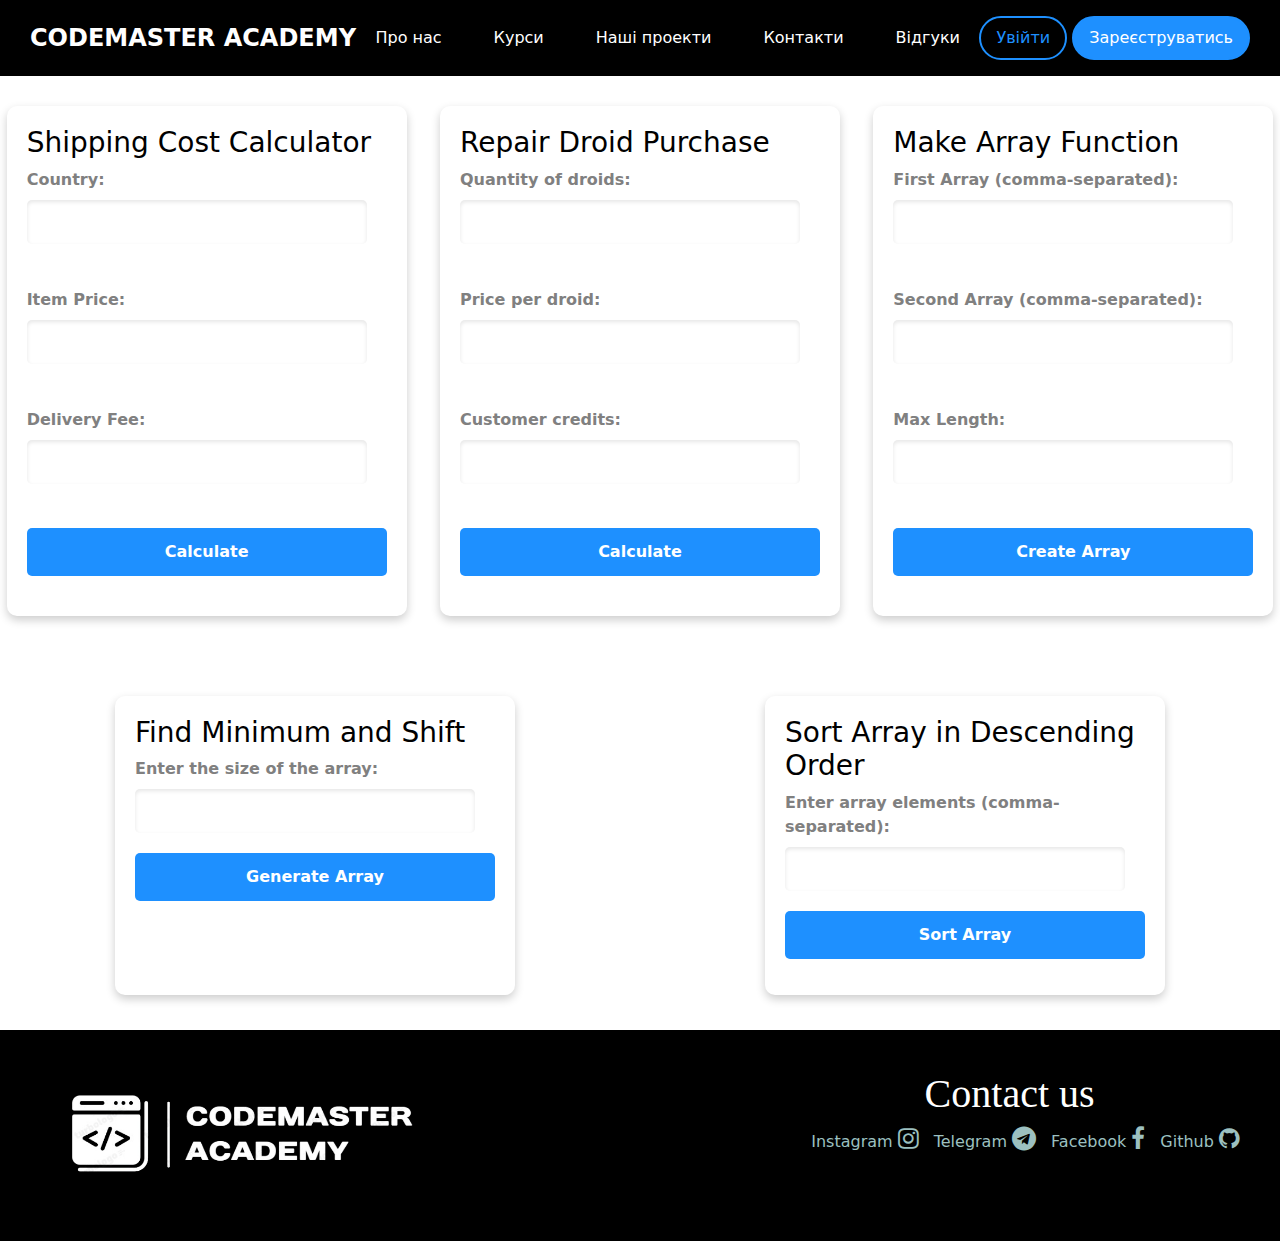
<file: index.html>
<!DOCTYPE html>
<html lang="en">

<head>
  <meta charset="UTF-8">
  <meta name="viewport" content="width=device-width, initial-scale=1.0">
  <link rel="stylesheet" href="styles.css">
  <link rel="stylesheet" href="https://cdnjs.cloudflare.com/ajax/libs/font-awesome/4.7.0/css/font-awesome.min.css">
  <link rel="stylesheet" href="https://cdn.jsdelivr.net/npm/bootstrap@5.0.2/dist/css/bootstrap.min.css">
  <link rel="stylesheet" href="https://cdn.jsdelivr.net/npm/bootstrap-icons@1.5.0/font/bootstrap-icons.css">
  <title>CODEMASTER</title>
</head>

<body>
  <header class="header">
    <div class="logo">
      <span>CODEMASTER ACADEMY</span>
    </div>
    <nav class="nav-links">
      <a href="#about">Про нас</a>
      <div class="dropdown">
        <a href="#courses" id="dropdownToggle">Курси</a>
        <div class="dropdown-menu" id="dropdownMenu">
          <a href="#">UI/UX designer</a>
          <a href="#">Data analyst</a>
          <a href="#">QA engineer</a>
          <a href="#">Python developer</a>
          <a href="#">Digital marketer</a>
        </div>
      </div>
      <a href="#projects">Наші проекти</a>
      <a href="#contacts">Контакти</a>
      <a href="#reviews">Відгуки</a>
    </nav>
    <div class="buttons">
      <button class="btn">Увійти</button>
      <button class="btn btn-primary">Зареєструватись</button>
    </div>
  </header>

  <main>
   
    <div id="shipping-form-container">
    <form id="shipping-form">
      <h3>Shipping Cost Calculator</h3>
      <label for="country">Country:</label>
      <input type="text" id="country" name="country" required>
      <br><br>
  
      <label for="price">Item Price:</label>
      <input type="number" id="price" name="price" required>
      <br><br>
  
      <label for="deliveryFee">Delivery Fee:</label>
      <input type="number" id="deliveryFee" name="deliveryFee" required>
      <br><br>
  
      <button type="submit">Calculate</button>
      <p id="result"></p>
    </form>
  
    
    <form id="transaction-form">
  <h3>Repair Droid Purchase</h3>
  <label for="quantity">Quantity of droids:</label>
  <input type="number" id="quantity" name="quantity" required min="1">
  <br><br>

  <label for="pricePerDroid">Price per droid:</label>
  <input type="number" id="pricePerDroid" name="pricePerDroid" required min="1">
  <br><br>

  <label for="customerCredits">Customer credits:</label>
  <input type="number" id="customerCredits" name="customerCredits" required min="0">
  <br><br>

  <button type="submit">Calculate</button>
  <p id="transaction-result"></p>
</form>
<form id="make-array-form">
  <h3>Make Array Function</h3>
  <label for="firstArray">First Array (comma-separated):</label>
  <input type="text" id="firstArray" name="firstArray" required>
  <br><br>

  <label for="secondArray">Second Array (comma-separated):</label>
  <input type="text" id="secondArray" name="secondArray" required>
  <br><br>

  <label for="maxLength">Max Length:</label>
  <input type="number" id="maxLength" name="maxLength" required min="1">
  <br><br>

  <button type="submit">Create Array</button>
  <p id="make-array-result"></p>
</form>
 <!-- Форма для завдання 1 -->
 <form id="min-element-form">
  <h3>Find Minimum and Shift</h3>
  <label for="arraySize">Enter the size of the array:</label>
  <input type="number" id="arraySize" name="arraySize" required min="1">
  <button type="submit">Generate Array</button>
  <p id="min-element-result"></p>
</form>

<!-- Форма для завдання 2 -->
<form id="selection-sort-form">
  <h3>Sort Array in Descending Order</h3>
  <label for="unsortedArray">Enter array elements (comma-separated):</label>
  <input type="text" id="unsortedArray" name="unsortedArray" required>
  <button type="submit">Sort Array</button>
  <p id="selection-sort-result"></p>
</form>


</div>

  </main>
  <footer>
    <div class="footer-container">
      <div class="footer-logo">
        <img src="img/LogoV3.png" alt="Site Logo">
      </div>
      <div class="footer-links">
        <h1 style="text-align: center;" class="hh">Contact us</h1>
        <div>
          <ul class="foot-ul">
            <li><a href="https://www.instagram.com/_m.i.h.a.n.y.a_?igsh=ZmtmYWxiejFqN2Ru" target="_blank">Instagram <i class="fa fa-instagram" style="font-size:24px"></i></a></li>
            <li><a href="https://t.me/hotcross18" target="_blank">Telegram <i class="fa fa-telegram" style="font-size:24px"></i></a></li>
            <li><a href="https://www.facebook.com/profile.php?id=100012626431922" target="_blank">Facebook <i class="fa fa-facebook-f" style="font-size:24px"></i></a></li>
            <li><a href="https://github.com/hotcrosss" target="_blank">Github <i class="fa fa-github" style="font-size:24px"></i></a></li>
          </ul>
        </div>
      </div>
    </div>
  </footer>
  <script src="script.js"></script>
</body>

</html>
</file>
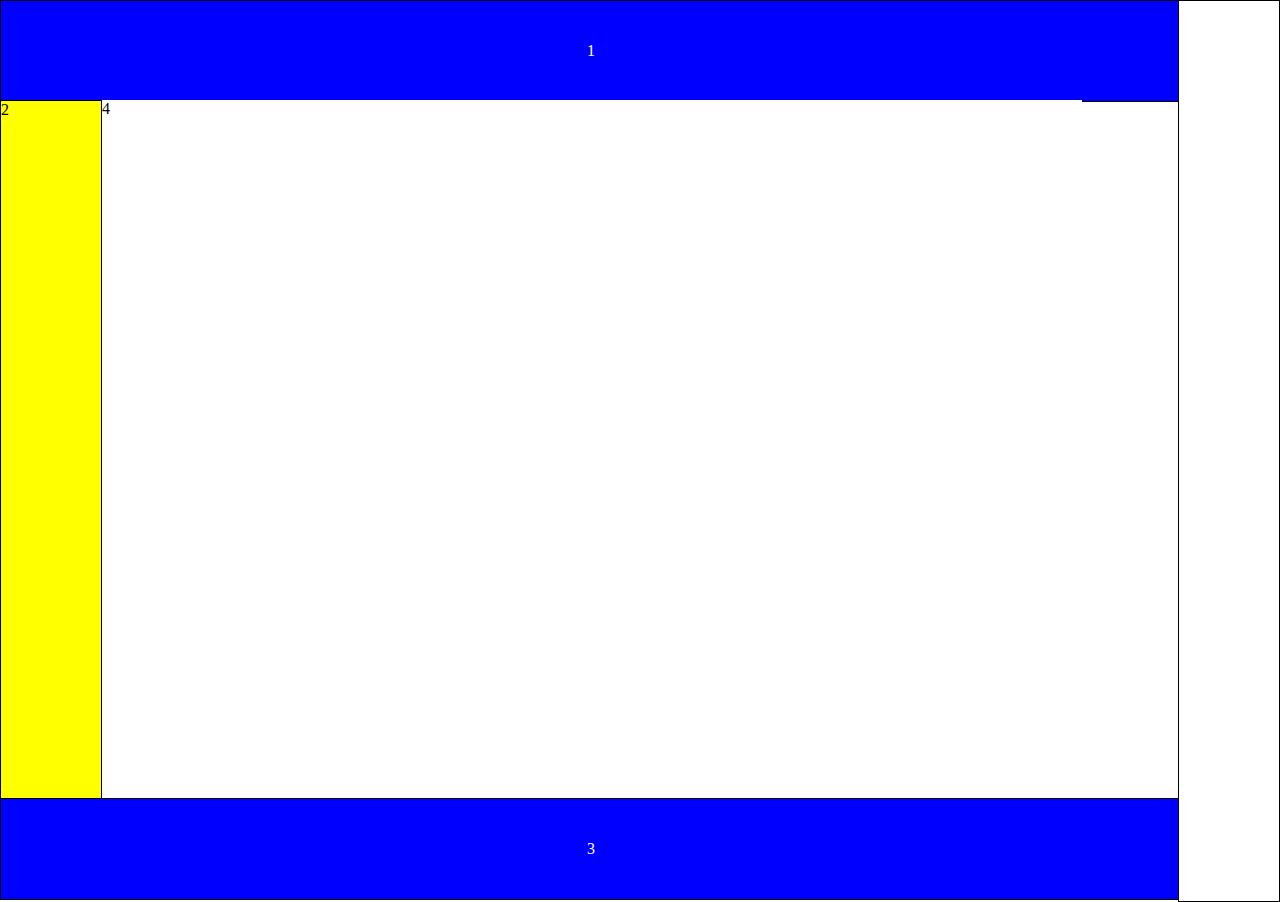
<file: blockfixed.html>
<!DOCTYPE html>
<html lang="uk">
<head>
    <meta charset="UTF-8">
    <meta name="viewport" content="width=device-width, initial-scale=1.0">
    <title>Фіксована блокова верстка</title>
    <style>
        body {
            margin: 0;
            height: 100vh;
            width: 100vw;
            overflow: hidden; /* Забороняє прокрутку */
            display: block;
        }
        #header {
            background-color: blue;
            height: 100px;
            width: calc(100% - 100px); /* Фіксована ширина з урахуванням правої панелі */
            color: white;
            text-align: center;
            line-height: 100px;
            position: absolute;
            top: 0;
            left: 0;
            border: 1px solid black;
        }
        #main {
            position: absolute;
            top: 100px;
            left: 0;
            width: calc(100% - 100px); /* Фіксована ширина */
            height: calc(100% - 200px); /* Фіксована висота */
            display: flex;
        }
        #sidebar-left {
            background-color: yellow;
            width: 100px;
            height: 100%;
            border: 1px solid black;
        }
        #content {
            background-color: white;
            width: calc(100% - 200px); /* Фіксована ширина без змін */
            height: 100%;
           
        }
        #footer {
            background-color: blue;
            height: 100px;
            width: calc(100% - 100px); /* Фіксована ширина з урахуванням правої панелі */
            color: white;
            text-align: center;
            line-height: 100px;
            position: absolute;
            bottom: 0;
            left: 0;
            border: 1px solid black;
        }
        #sidebar-right {
            background-color: white;
            width: 100px;
            height: 100%;
            position: absolute;
            top: 0;
            right: 0;
            border: 1px solid black;
        }
    </style>
</head>
<body>
    <div id="header">1</div>
    <div id="main">
        <div id="sidebar-left">2</div>
        <div id="content">4</div>
    </div>
    <div id="footer">3</div>
    <div id="sidebar-right"></div>
</body>
</html>
</file>
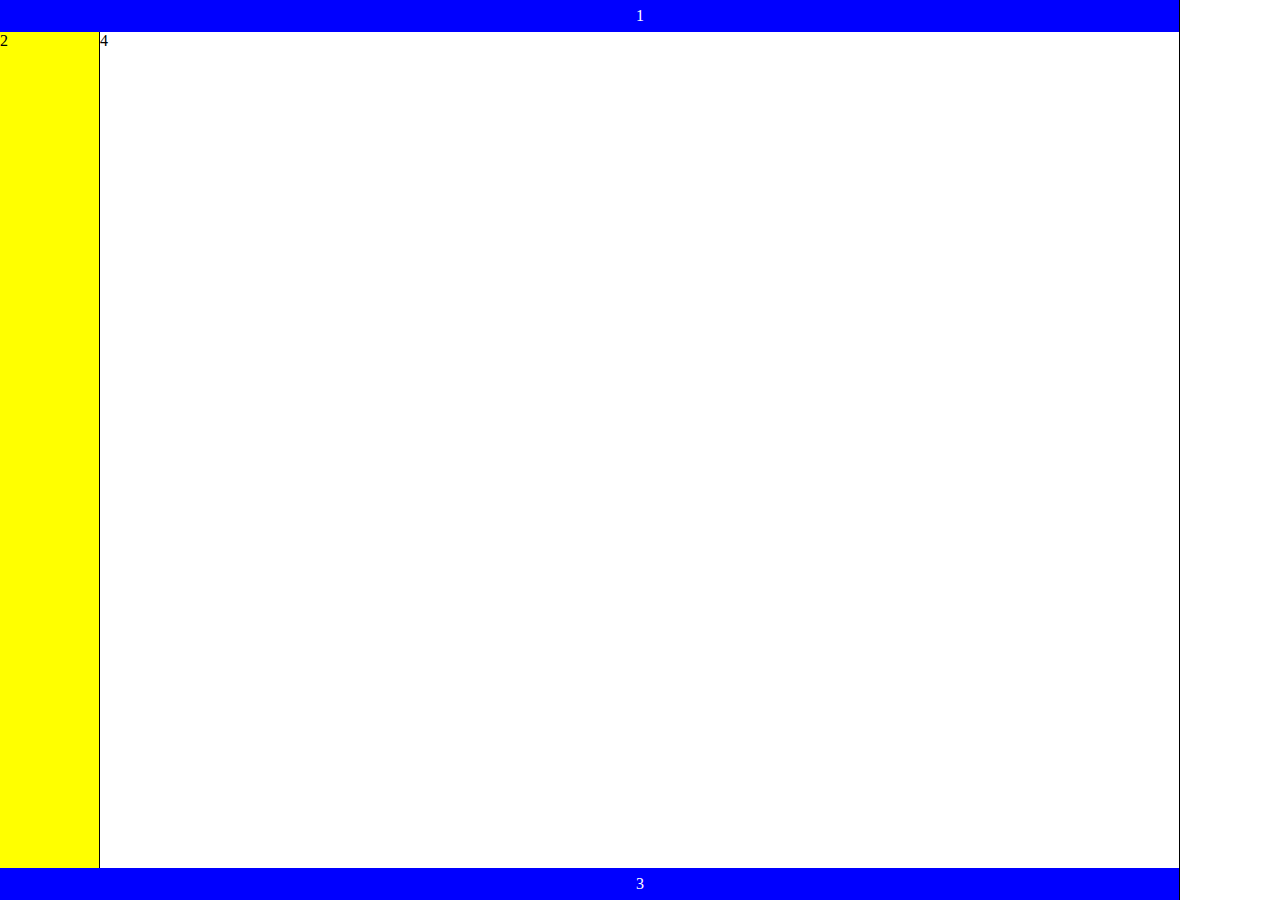
<file: blockflex.html>
<!DOCTYPE html>
<html lang="uk">
<head>
    <meta charset="UTF-8">
    <meta name="viewport" content="width=device-width, initial-scale=1.0">
    <title>Гумова блокова верстка</title>
    <style>
        body {
            margin: 0;
            height: 100vh;
            display: grid;
            grid-template-rows: auto 1fr auto;
            grid-template-columns: 100px 1fr;
            grid-template-areas:
                "header header"
                "sidebar-left content"
                "footer footer";
            position: relative;
        }

        #header {
            grid-area: header;
            background-color: blue;
            color: white;
            text-align: center;
            line-height: 2em;
        }

        #sidebar-left {
            grid-area: sidebar-left;
            background-color: yellow;
            border-right: 1px solid black;
        }

        #content {
            grid-area: content;
            background-color: white;
        }

        #footer {
            grid-area: footer;
            background-color: blue;
            color: white;
            text-align: center;
            line-height: 2em;
        }

        #sidebar-right {
            position: absolute; /* Виведено з сітки */
            right: 0;
            top: 0;
            bottom: 0;
            width: 100px;
            border-left: 1px solid black;
            background-color: white;
        }
    </style>
</head>
<body>
    <div id="header">1</div>
    <div id="sidebar-left">2</div>
    <div id="content">4</div>
    <div id="footer">3</div>
    <div id="sidebar-right"></div>
</body>
</html>
</file>
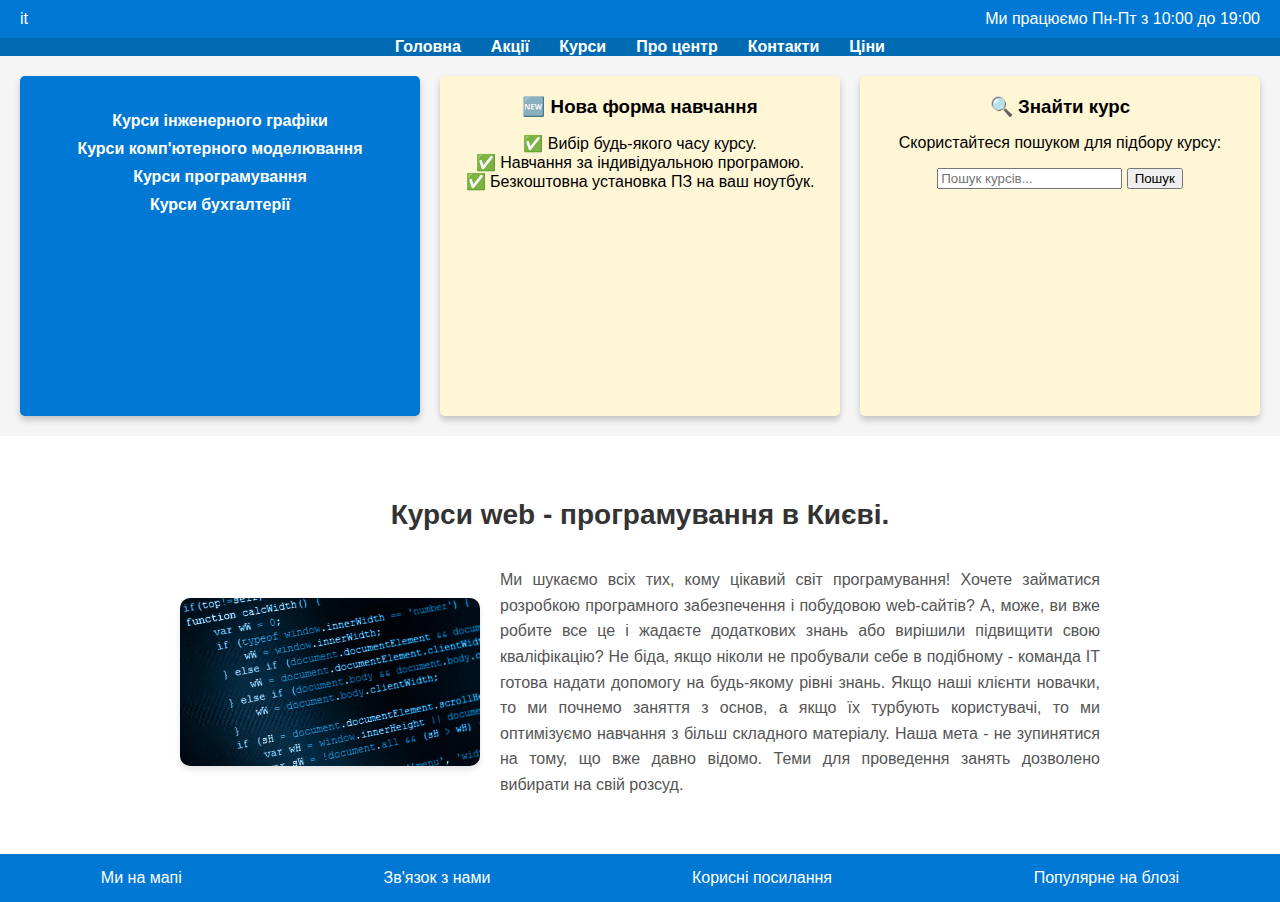
<file: htmlcitetask3.html>
<!DOCTYPE html>
<html lang="uk">
<head>
    <meta charset="UTF-8">
    <meta name="viewport" content="width=device-width, initial-scale=1.0">
    <title>Навчальний центр IT</title>
    <link rel="stylesheet" href="styletask3.css">
</head>
<body>
    <!-- Шапка сайту -->
    <header class="header">
        <div class="logo">it</div>
        <div class="schedule">Ми працюємо Пн-Пт з 10:00 до 19:00</div>
    </header>

    <!-- Навігація -->
    <nav class="navbar">
        <ul>
            <li><a href="#">Головна</a></li>
            <li><a href="#">Акції</a></li>
            <li><a href="#">Курси</a></li>
            <li><a href="#">Про центр</a></li>
            <li><a href="#">Контакти</a></li>
            <li><a href="#">Ціни</a></li>
        </ul>
    </nav>

    <!-- Основний контент -->
    <main class="main-content">
        <!-- Бічне меню -->
        <aside class="sidebar">
            <ul>
                <li><a href="#">Курси інженерного графіки</a></li>
                <li><a href="#">Курси комп'ютерного моделювання</a></li>
                <li><a href="#">Курси програмування</a></li>
                <li><a href="#">Курси бухгалтерії</a></li>
            </ul>
        </aside>
    
        <!-- Центральний блок -->
        <section class="info-section">
            <h3>🆕 Нова форма навчання</h3>
            <p>✅ Вибір будь-якого часу курсу.<br>
               ✅ Навчання за індивідуальною програмою.<br>
               ✅ Безкоштовна установка ПЗ на ваш ноутбук.</p>
        </section>
    
        <!-- Додатковий блок -->
        <section class="extra-section">
            <h3>🔍 Знайти курс</h3>
            <p>Скористайтеся пошуком для підбору курсу:</p>
            <input type="text" placeholder="Пошук курсів...">
            <button>Пошук</button>
        </section>
    </main>
    

    <!-- Текст та картинка -->
    <section class="web-courses">
        <h2>Курси web - програмування в Києві.</h2>
        <div class="content">
            <img src="img/undefined - Imgur.jpg" alt="Web Programming" class="course-image">
            <p>Ми шукаємо всіх тих, кому цікавий світ програмування! Хочете займатися розробкою програмного забезпечення і побудовою web-сайтів? А, може, ви вже робите все це і жадаєте додаткових знань або вирішили підвищити свою кваліфікацію? Не біда, якщо ніколи не пробували себе в подібному - команда IT готова надати допомогу на будь-якому рівні знань. Якщо наші клієнти новачки, то ми почнемо заняття з основ, а якщо їх турбують користувачі, то ми оптимізуємо навчання з більш складного матеріалу. Наша мета - не зупинятися на тому, що вже давно відомо. Теми для проведення занять дозволено вибирати на свій розсуд.</p>
        </div>
    </section>

    <!-- Футер -->
    <footer class="footer">
        <a href="#">Ми на мапі</a>
        <a href="#">Зв'язок з нами</a>
        <a href="#">Корисні посилання</a>
        <a href="#">Популярне на блозі</a>
    </footer>
</body>
</html>
</file>
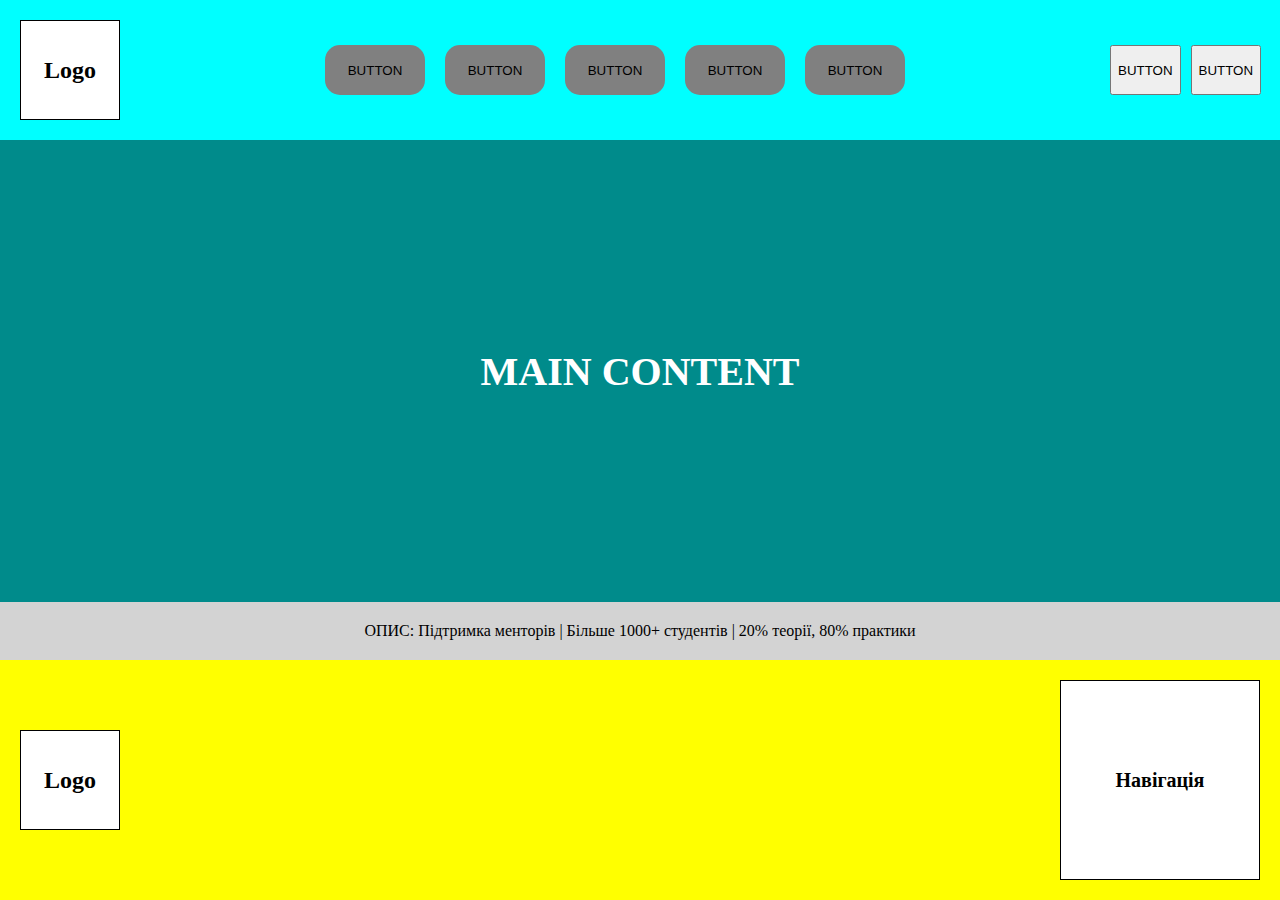
<file: maket.html>
<!DOCTYPE html>
<html lang="en">

<head>
    <meta charset="UTF-8">
    <meta name="viewport" content="width=device-width, initial-scale=1.0">
    <title>Site Layout</title>
    <style>
        * {
            box-sizing: border-box;
        }

        body {
            margin: 0;
            display: flex;
            flex-direction: column;
            min-height: 100vh;
        }

        header {
            background-color: cyan;
            padding: 20px;
            display: flex;
            justify-content: space-between;
            align-items: center;
        }

        .logo {
            width: 100px;
            height: 100px;
            background-color: white;
            border: 1px solid black;
            display: flex;
            justify-content: center;
            align-items: center;
            font-size: 24px;
            font-weight: bold;
        }

        .nav-links {
            display: flex;
            gap: 20px;
            justify-content: center;
            flex-grow: 1;
        }

        .nav-links button {
            width: 100px;
            height: 50px;
            background-color: gray;
            border: none;
            border-radius: 15px;
            cursor: pointer;
        }

        .nav-extra {
            display: flex;
            gap: 10px;
            width: 100px;
            height: 50px;
            border-radius: 15px;
            margin-right: 50px;
        }

        main {
            flex: 1;
            background-color: teal;
            display: flex;
            flex-direction: column;
            justify-content: space-between;
        }

        .section-full-screen {
            flex-grow: 1;
            background-color: darkcyan;
            display: flex;
            justify-content: center;
            align-items: center;
            text-align: center;
            padding: 20px;
        }

        .section-full-screen h1 {
            font-size: 40px;
            color: white;
        }

        .container-opys {
            background-color: lightgray;
            padding: 20px;
            text-align: center;
        }

        footer {
            background-color: yellow;
            padding: 20px;
            display: flex;
            justify-content: space-between;
            align-items: center;
        }

        .footer-logo {
            width: 100px;
            height: 100px;
            background-color: white;
            border: 1px solid black;
            display: flex;
            justify-content: center;
            align-items: center;
            font-size: 24px;
            font-weight: bold;
        }

        .footer-nav {
            width: 200px;
            height: 200px;
            background-color: white;
            border: 1px solid black;
            display: flex;
            justify-content: center;
            align-items: center;
            font-size: 20px;
            font-weight: bold;
        }

        h1, p {
            margin: 0;
        }

        /* Адаптивні стилі */
        @media (max-width: 768px) {
            .section-full-screen h1 {
                font-size: 30px;
            }
        }

        @media (max-width: 480px) {
            .section-full-screen h1 {
                font-size: 20px;
            }
        }
    </style>
</head>

<body>

    <header>
        <div class="logo">Logo</div>
        
        <!-- 5 кнопок по центру -->
        <nav class="nav-links">
            <button>BUTTON</button>
            <button>BUTTON</button>
            <button>BUTTON</button>
            <button>BUTTON</button>
            <button>BUTTON</button>
        </nav>

        <!-- Дві кнопки справа -->
        <div class="nav-extra">
            <button>BUTTON</button>
            <button>BUTTON</button>
        </div>
    </header>

    <main>
        <section class="section-full-screen">
            <h1>MAIN CONTENT</h1>
        </section>

        <section class="container-opys">
            ОПИС: Підтримка менторів | Більше 1000+ студентів | 20% теорії, 80% практики
        </section>
    </main>

    <footer>
        <div class="footer-logo">Logo</div>
        <div class="footer-nav">Навігація</div>
    </footer>

</body>

</html>
</file>
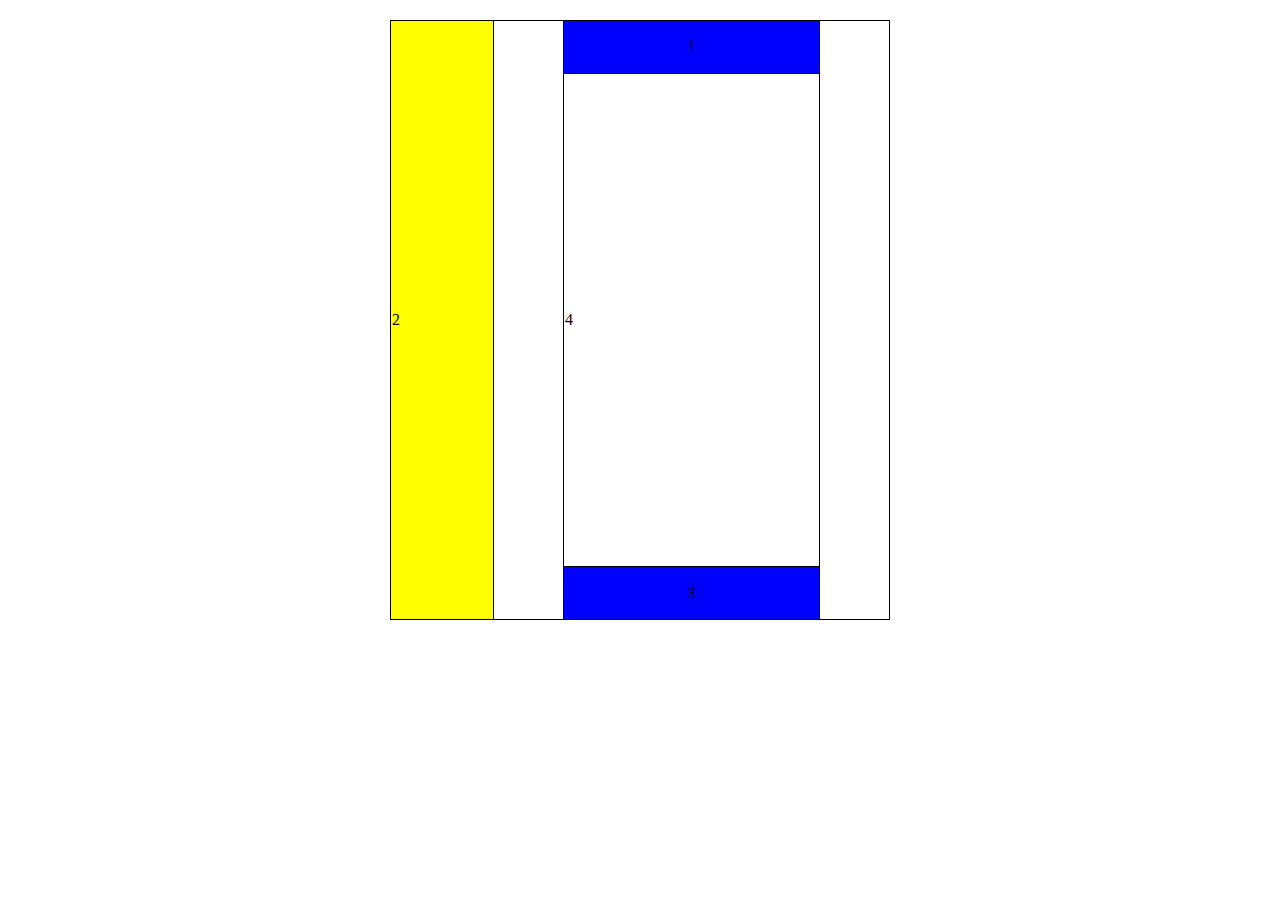
<file: tableverstkafixed.html>
<!DOCTYPE html>
<html lang="uk">
<head>
    <meta charset="UTF-8">
    <meta name="viewport" content="width=device-width, initial-scale=1.0">
    <title>Фіксована Таблична Верстка</title>
    <style>
        table {
            width: 500px;
            height: 600px;
            border-collapse: collapse;
            margin: 20px auto;
        }
        td {
            border: 1px solid black;
        }
        .top {
            background-color: blue;
            height: 50px;
            text-align: center;
        }
        .side {
            background-color: yellow;
            width: 100px;
        }
        .content {
            text-align: center;
        }
        .bottom {
            background-color: blue;
            height: 50px;
            text-align: center;
        }
    </style>
</head>
<body>
    <table>
        <tr>
            <td rowspan="3" class="side">2</td>
            <td rowspan="3"></td>
            <td colspan="1" class="top">1</td>
            <td rowspan="3"></td>
        </tr>
        <tr>
            <td >4</td>
           
        </tr>
        <tr>
            <td colspan="1" class="bottom">3</td>
            
        </tr>
    </table>
</body>
</html>
</file>
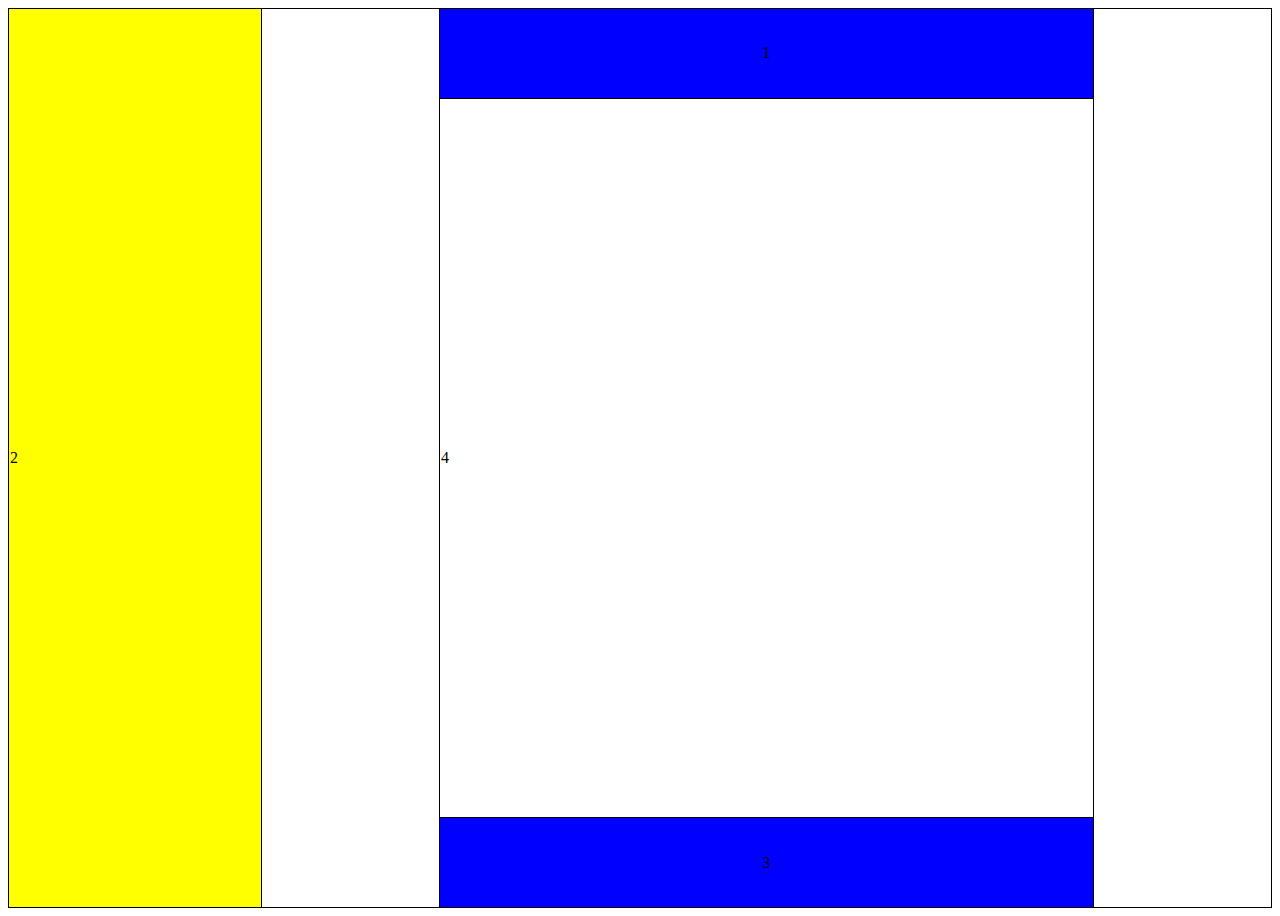
<file: tableverstkagum.html>
<!DOCTYPE html>
<html lang="uk">
<head>
    <meta charset="UTF-8">
    <meta name="viewport" content="width=device-width, initial-scale=1.0">
    <title>Гумова Таблична Верстка</title>
    <style>
        table {
            width: 100%;
            height: 100vh;
            border-collapse: collapse;
            margin: 0;
        }
        td {
            border: 1px solid black;
        }
        .top {
            background-color: blue;
            height: 10%;
            text-align: center;
        }
        .side {
            background-color: yellow;
            width: 20%;
        }
        .content {
            text-align: center;
        }
        .bottom {
            background-color: blue;
            height: 10%;
            text-align: center;
        }
    </style>
</head>
<body>
    <table>
        <tr>
            <td rowspan="3" class="side">2</td>
            <td rowspan="3"></td>
            <td class="top">1</td>
            <td rowspan="3"></td>
        </tr>
        <tr>
            <td>4</td>
        </tr>
        <tr>
            <td class="bottom">3</td>
        </tr>
    </table>
</body>
</html>
</file>
<file: styles.css>
/* Основні налаштування */
* {
    box-sizing: border-box;
}

body {
    margin: 0;
    background-color: #37383C;
    display: flex;
    flex-direction: column;
    min-height: 100vh;
}

main {
    flex-grow: 1;
}

/* Перша секція, яка займає весь екран */
.section-full-screen {
    display: flex;
    flex-direction: column;
    justify-content: center; /* Вирівнювання по вертикалі */
    align-items: center; /* Вирівнювання по горизонталі */
    height: 100vh;
    background: linear-gradient(90deg, rgba(158,79,210,1) 12%, rgba(29,109,253,1) 62%, rgba(69,252,133,1) 100%);
    text-align: center;
}

/* Основний контейнер для тексту і кнопки */
.container-main > h1 {
    font-size: 60px;
    font-family: sans-serif;
    margin-bottom: 40px;
}

#Info_button {
    display: inline-block;
    margin: 20px auto;
    text-decoration: none;
    background-color: orangered;
    padding: 15px 20px;
    border-radius: 25px;
    color: white;
}

/* Блок опису (підтримка менторів та інше) */
.container-opys {
    display: flex;
    justify-content: center;
    align-items: center;
    gap: 20px;
    flex-wrap: wrap;
    margin-top: 30px;
}

.container-opys p {
    background-color: #ddd;
    padding: 10px 15px;
    border-radius: 25px;
}

/* Порожня секція, яка займає весь екран */
.section-full-screen-empty {
    height: 100vh;
    background: linear-gradient(90deg, rgba(158,79,210,1) 12%, rgba(29,109,253,1) 62%, rgba(69,252,133,1) 100%);
}

/* Основні стилі хедера */
.header {
    display: flex;
    justify-content: space-between;
    align-items: center;
    padding: 15px 30px;
    background-color: #000;
    color: #fff;
}

.header .logo {
    font-size: 24px;
    font-weight: bold;
}

.nav-links {
    display: flex;
    gap: 30px;
    align-items: center;
}

.nav-links a {
    text-decoration: none;
    color: #fff;
    font-size: 16px;
    padding: 10px;
    border: 1px solid transparent;
    border-radius: 20px;
}

.nav-links a:hover {
    color: #ddd;
    border: 1px solid white;
}

/* Випадаюче меню */
.dropdown-menu {
    position: absolute;
    top: 100%;
    background-color: #fff;
    box-shadow: 0px 4px 10px rgba(0, 0, 0, 0.1);
    display: none;
    text-align: center;
}

.dropdown-menu a {
    display: block;
    padding: 10px;
    color: #000;
    text-decoration: none;
    white-space: nowrap;
}

.dropdown-menu a:hover {
    background-color: #5f6066;
}

.show {
    display: block;
}

/* Кнопки */
.buttons .btn {
    padding: 8px 15px;
    border: 2px solid #1e90ff;
    border-radius: 25px;
    color: #1e90ff;
    background-color: transparent;
    font-size: 16px;
    cursor: pointer;
}

.buttons .btn:hover {
    background-color: #1e90ff;
    color: #fff;
}

.buttons .btn-primary {
    background-color: #1e90ff;
    color: #fff;
}

.buttons .btn-primary:hover {
    background-color: #1576d2;
}

/* Футер */
footer {
    background-color: #000;
    color: #fff;
    padding: 40px 0;
    border-top: 5px solid #fff;
}

.footer-container {
    display: flex;
    justify-content: space-between;
    max-width: 1200px;
    margin: 0 auto;
}

.footer-logo img {
    width: 400px;
}

.foot-ul {
    list-style: none;
    display: flex;
    gap: 15px;
}

.foot-ul a {
    color: rgb(156, 192, 192);
    text-decoration: none;
}

.hh {
    font-family: 'Times New Roman', Times, serif;
}

/* Адаптивні стилі */
@media (max-width: 1024px) {
    /* Робимо текст і контейнери меншими для планшетів */
    .container-main > h1 {
        font-size: 45px;
    }

    #Info_button {
        padding: 10px 15px;
        font-size: 16px;
    }

    .container-opys p {
        padding: 8px 12px;
    }

    .header {
        padding: 15px;
    }

    .nav-links {
        gap: 20px;
    }

    .nav-links a {
        font-size: 14px;
    }

    .buttons .btn {
        padding: 6px 12px;
        font-size: 14px;
    }

    .footer-container {
        flex-direction: column;
        text-align: center;
    }

    .footer-logo img {
        width: 300px;
    }

    .foot-ul {
        flex-direction: column;
        gap: 10px;
    }
}

@media (max-width: 768px) {
    /* Для мобільних пристроїв */
    .header {
        flex-direction: column;
        gap: 10px;
    }

    .nav-links {
        flex-direction: column;
        gap: 10px;
    }

    .container-main > h1 {
        font-size: 35px;
    }

    #Info_button {
        padding: 8px 12px;
        font-size: 14px;
    }

    .container-opys {
        flex-direction: column;
        gap: 10px;
    }

    .buttons .btn {
        padding: 5px 10px;
        font-size: 12px;
    }

    .footer-container {
        flex-direction: column;
        text-align: center;
    }

    .footer-logo img {
        width: 250px;
    }

    .foot-ul {
        flex-direction: column;
        gap: 5px;
    }
}

@media (max-width: 480px) {
    /* Для дуже маленьких екранів */
    .container-main > h1 {
        font-size: 25px;
    }

    #Info_button {
        padding: 6px 10px;
        font-size: 12px;
    }

    .container-opys p {
        padding: 6px 10px;
    }

    .header {
        flex-direction: column;
        gap: 8px;
        padding: 10px;
    }

    .nav-links a {
        font-size: 12px;
    }

    .buttons .btn {
        padding: 4px 8px;
        font-size: 10px;
    }

    .footer-logo img {
        width: 200px;
    }

    .foot-ul {
        gap: 3px;
    }
}
/* Стиль для форми */
form {
    background-color: rgba(255, 255, 255, 0.1); /* Напівпрозорий фон */
    padding: 20px;
    margin: 30px auto;
    width: 100%;
    max-width: 400px;
    border-radius: 10px;
    box-shadow: 0px 4px 10px rgba(0, 0, 0, 0.2); /* Тінь */
    text-align: left;
    color: black;
    font-size: 16px;
}

/* Стиль для підписів форми */
form label {
    display: block;
    margin-bottom: 8px;
    font-weight: bold;
    color: grey;
}

/* Стиль для полів вводу */
form input {
    width: calc(100% - 20px);
    padding: 10px;
    margin-bottom: 20px;
    border: none;
    border-radius: 5px;
    background-color: #fff;
    color: #000;
    font-size: 16px;
    box-shadow: inset 0px 2px 4px rgba(0, 0, 0, 0.1);
}

/* Зміна кольору при наведенні на поля */
form input:focus {
    outline: none;
    border: 2px solid #1e90ff;
}

/* Стиль для кнопки */
form button {
    width: 100%;
    padding: 12px;
    border: none;
    border-radius: 5px;
    background-color: #1e90ff;
    color: #fff;
    font-size: 16px;
    font-weight: bold;
    cursor: pointer;
    transition: background-color 0.3s;
}

/* Зміна кольору кнопки при наведенні */
form button:hover {
    background-color: #1576d2;
}

/* Стиль для тексту результату */
#result {
    margin-top: 20px;
    font-size: 18px;
    color: black;
    text-align: center;
    font-weight: bold;
}
/* Стиль для форми покупки дроїдів */
#transaction-form {
    background-color: rgba(255, 255, 255, 0.1); /* Напівпрозорий фон */
    padding: 20px;
    margin: 30px auto;
    width: 100%;
    max-width: 400px;
    border-radius: 10px;
    box-shadow: 0px 4px 10px rgba(0, 0, 0, 0.2); /* Тінь */
    text-align: left;
    color: black;
    font-size: 16px;
}

/* Стиль для підписів форми */
#transaction-form label {
    display: block;
    margin-bottom: 8px;
    font-weight: bold;
    color: grey;
}

/* Поля вводу */
#transaction-form input {
    width: calc(100% - 20px);
    padding: 10px;
    margin-bottom: 20px;
    border: none;
    border-radius: 5px;
    background-color: #fff;
    color: #000;
    font-size: 16px;
    box-shadow: inset 0px 2px 4px rgba(0, 0, 0, 0.1);
}

/* Кнопка */
#transaction-form button {
    width: 100%;
    padding: 12px;
    border: none;
    border-radius: 5px;
    background-color: #1e90ff;
    color: #fff;
    font-size: 16px;
    font-weight: bold;
    cursor: pointer;
    transition: background-color 0.3s;
}

/* Результат */
#transaction-result {
    margin-top: 20px;
    font-size: 18px;
    color: black;
    text-align: center;
    font-weight: bold;
}
#shipping-form-container {
    display: flex;
    gap: 20px; /* Відстань між формами */
    justify-content: center; /* Вирівнювання по горизонталі */
    flex-wrap: wrap; /* Для адаптації на малих екранах */
}
</file>
<file: styletask3.css>
/* Загальні стилі */
body, html {
    margin: 0;
    padding: 0;
    box-sizing: border-box;
    height: 100%;
    font-family: Arial, sans-serif;
}

body {
    display: flex;
    flex-direction: column;
    min-height: 100vh;
}

/* Шапка */
.header {
    display: flex;
    justify-content: space-between;
    align-items: center;
    background-color: #0078D4;
    color: white;
    padding: 10px 20px;
}

/* Навігація */
.navbar ul {
    display: flex;
    list-style: none;
    margin: 0;
    padding: 0;
    background-color: #006bb3;
    justify-content: center;
}

.navbar li {
    margin: 0 15px;
}

.navbar a {
    text-decoration: none;
    color: white;
    font-weight: bold;
}

.navbar a:hover {
    color: #ffcc00;
}

/* Основний контент */
.main-content {
    display: flex;
    justify-content: space-between; /* Рівномірне розташування блоків */
    align-items: flex-start;
    padding: 20px;
    background-color: #f5f5f5;
    gap: 20px;
    flex: 1;
}

.sidebar, .info-section, .extra-section {
    background-color: #ffffff;
    padding: 20px;
    border-radius: 5px;
    box-shadow: 0 4px 6px rgba(0, 0, 0, 0.2);
    text-align: center;
    height: 300px;
}

.sidebar {
    background-color: #0078D4;
    color: white;
    width: 30%; /* Ширина для бічного меню */
}

.sidebar ul {
    list-style: none;
    padding: 0;
}

.sidebar a {
    text-decoration: none;
    color: white;
    display: block;
    margin: 10px 0;
    font-weight: bold;
}

.sidebar a:hover {
    color: #ffcc00;
}

.info-section, .extra-section {
    background-color: #fff6d6;
    width: 30%; /* Однакова ширина для блоків */
}

.info-section h3, .extra-section h3 {
    margin: 0 0 10px;
}

/* Текст та картинка */
.web-courses {
    margin: 40px auto;
    text-align: center;
    max-width: 1200px;
}

.web-courses h2 {
    font-size: 28px;
    color: #333;
    margin-bottom: 20px;
}

.web-courses .content {
    display: flex;
    align-items: center;
    justify-content: center;
    gap: 20px;
}

.web-courses .course-image {
    width: 300px;
    border-radius: 10px;
    box-shadow: 0 4px 6px rgba(0, 0, 0, 0.1);
}

.web-courses p {
    font-size: 16px;
    line-height: 1.6;
    color: #555;
    max-width: 600px;
    text-align: justify;
}

/* Футер */
.footer {
    display: flex;
    justify-content: space-around;
    background-color: #0078D4;
    color: white;
    padding: 15px 0;
    margin-top: auto;
}

.footer a {
    color: white;
    text-decoration: none;
}

.footer a:hover {
    text-decoration: underline;
}
</file>
